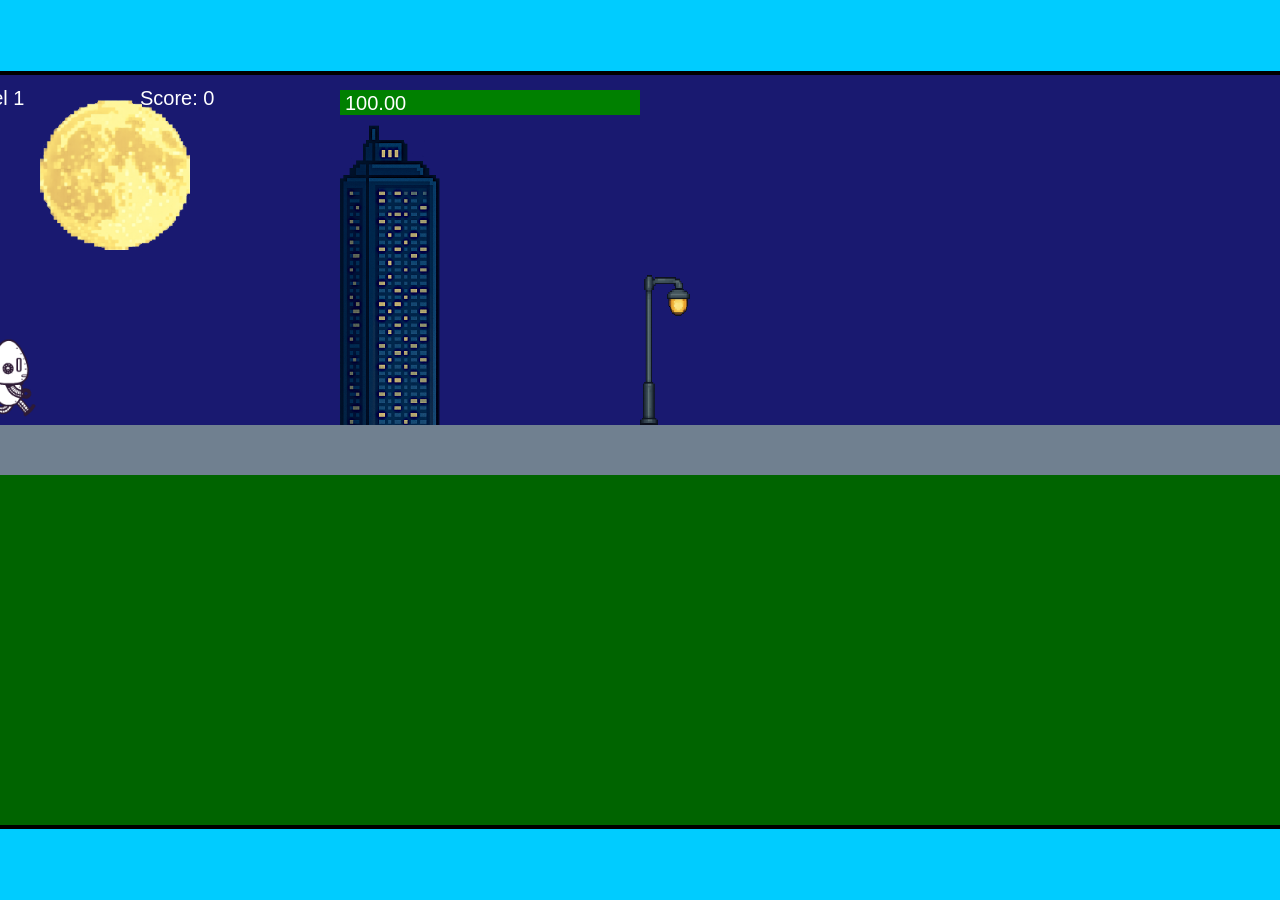
<file: fsd-projects/runtime/index.html>
<!DOCTYPE html>
<html lang="en">
  <head>
    <meta charset="UTF-8" />
    <meta name="viewport" content="width=device-width, initial-scale=1.0" />
    <title>Runtime Neo</title>
    <link rel="stylesheet" href="runtime.css" />
    <script src="https://code.jquery.com/jquery-3.1.0.js"></script>
    <script src="setup.js"></script>
    <script src="levels.js"></script>
    <script src="scenery.js"></script>
    <script src="student.js"></script>
    <script src="main.js"></script>
  </head>
  <body id="body">
    <canvas id="gameCanvas" width="1400" height="750"></canvas>
    <img id="player" src="images/halle.png" />
    <img id="projectile" src="images/projectile.png" />
    <img id="basicPlatform" src="images/interactable/basicPlatform.png" />
    <img id="spikes" src="images/interactable/spikes.png" />
    <img id="bug" src="images/interactable/bug.png" />
    <img id="healthUp" src="images/interactable/healthUp.png" />
    <img id="flag" src="images/interactable/flag.png" />
    <img id="moon" src="images/backgrounds/moon.png" />
    <img id="building" src="images/backgrounds/building.png" />
    <img id="lamp" src="images/backgrounds/lamp.png" />
  </body>
</html>
</file>
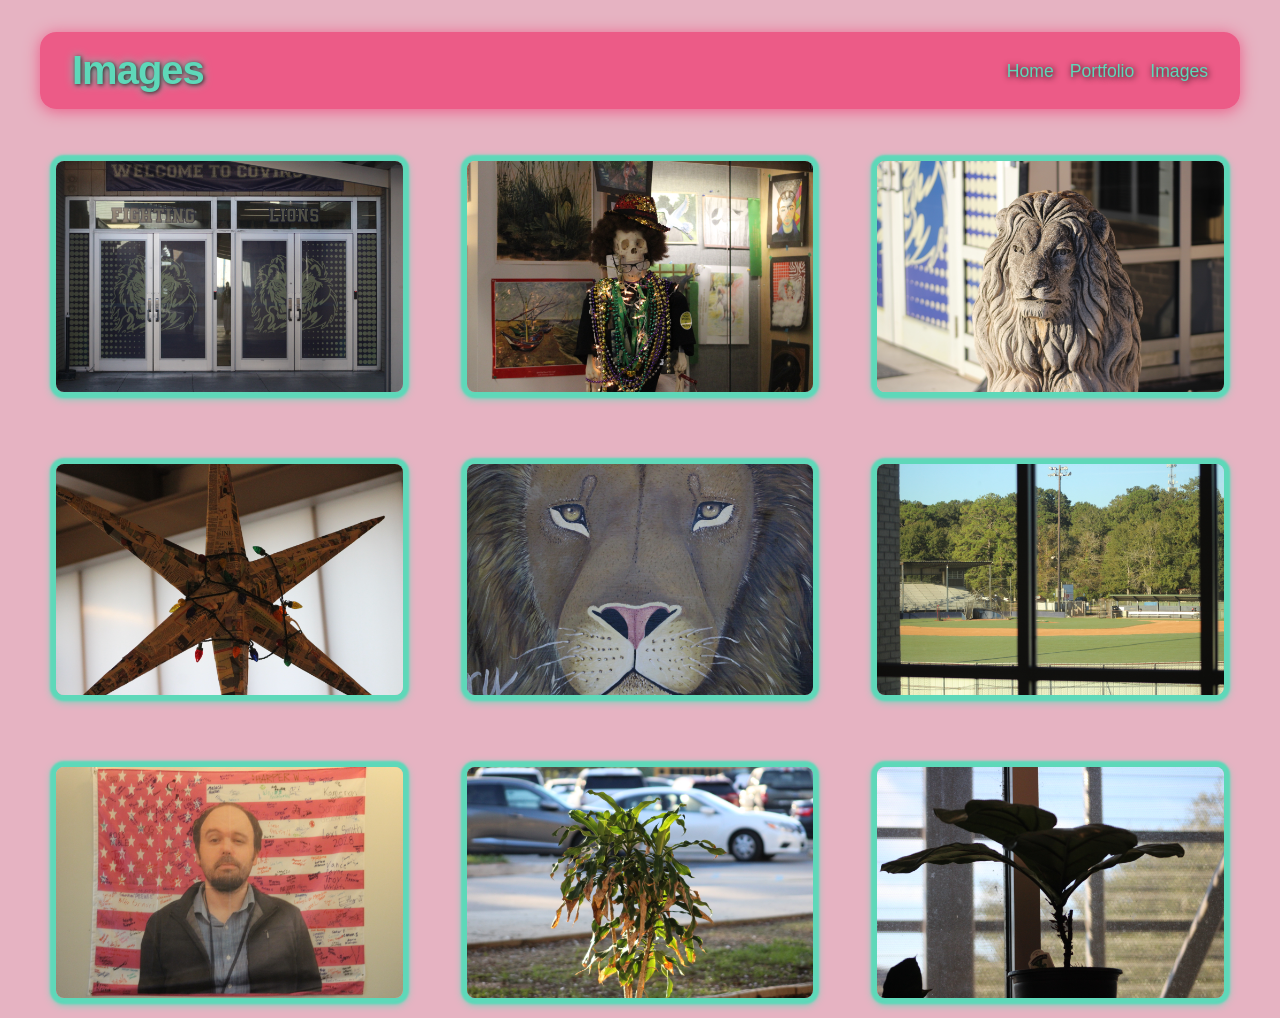
<file: images.html>
<!DOCTYPE HTML>
<html>
    <head>
        <title>Images</title>
        <style>
            body {
                background: #e6b3c2;
                color: #ec5b87;
                font-family: 'Creepster', Arial, sans-serif;
                font-size: 20px;
                margin: 0;
                padding: 0;
            }
            #all-contents {
                max-width: 1200px;
                margin: 0 auto;
                padding: 0 24px;
            }
            nav {
                background: linear-gradient(90deg, #ec5b87 0%,#ec5b87 , #ec5b87 100%);
                display: flex;
                align-items: center;
                padding: 16px 32px;
                border-radius: 16px;
                margin: 32px 0 24px 0;
                box-shadow: 0 2px 16px 0 #ec5b87;
            }
            h1 {
                flex: 1;
                margin: 0;
                font-weight: 600;
                font-size: 2.5rem;
                color: #5ed8b9;
                letter-spacing: -1px;
                text-shadow: 1px 1px 4px #000000be, 0 0 10px #5ed8b9;
            }
            #nav-ul {
                list-style: none;
                margin: 0;
                padding: 0;
                display: flex;
                gap: 16px;
            }
            .nav-li {
                display: inline-block;
            }
            #navanchor {
                text-decoration: none;
                color: #5ed8b9;
                font-weight: 500;
                font-size: 1.1rem;
                transition: color 0.2s;
                text-shadow: 1px 1px 6px #000;
            }
            #navanchor:hover {
                color: #fff;
            }
            .image-grid {
                display: grid;
                grid-template-columns: repeat(3, 1fr);
                gap: 32px;
                margin-top: 32px;
            }
            .image-item {
                
                transition: transform 0.2s;
                display: flex;
                align-items: center;
                justify-content: center;
                padding: 16px;
            }
            .image-item img {
                max-width: 100%;
                max-height: 320px;
                border-radius: 12px;
                box-shadow: 0 0 2px 2px #5ed8b9, 0 2px 8px 0 #5ed8b9;
                background: #18120f;
                border: 4px solid #5ed8b9;
                transition: box-shadow 0.2s, border-color 0.2s, transform 0.2s;
            }
            .image-item img:hover {
                box-shadow: 0 0 8px 8px #5ed8b9, 0 2px 8px 0 #5ed8b9;
                border-color: #5ed8b9;
                transform: scale(1.08);
            }
            @media (max-width: 900px) {
                .image-grid {
                    grid-template-columns: repeat(2, 1fr);
                }
            }
            @media (max-width: 600px) {
                .image-grid {
                    grid-template-columns: 1fr;
                }
            }
    </style>
    </head>
    
    <body>
        <div id="all-contents">
            <nav>
                <h1>Images</h1>
                <ul id="nav-ul">
                    <li class="nav-li">
                        <a id="navanchor" href="index.html">Home</a>
                    </li>
                    <li class="nav-li">
                        <a id="navanchor" href="portfolio.html">Portfolio</a>
                        </li>
                    <li class="nav-li"><a id="navanchor" href="images.html">Images</a>
                    </li>
                    
                </ul>
            </nav>
                <div class="image-grid">
                    <div class="image-item"><img src="assets/IMG_6470.JPG" alt="IMG_3215"></div>
                    
                    <div class="image-item"><img src="assets/IMG_6471.JPG" ></div>
                    <div class="image-item"><img src="assets/IMG_6467.JPG" ></div>
                    <div class="image-item"><img src="assets/IMG_6472.JPG" ></div>
                    <div class="image-item"><img src="assets/IMG_6475.JPG" ></div>
                    <div class="image-item"><img src="assets/IMG_6476.JPG" ></div>
                    <div class="image-item"><img src="assets/IMG_6465.JPG" ></div>
                    <div class="image-item"><img src="assets/IMG_6466.JPG" ></div>
                    <div class="image-item"><img src="assets/IMG_6473.JPG" ></div>
                </div>
                <!-- Modal for full-size image -->
                <div id="imageModal" class="modal">
                    <span class="close">&times;</span>
                    <span class="modal-arrow left">&#10094;</span>
                    <img class="modal-content" id="modalImg" alt="Full Size">
                    <span class="modal-arrow right">&#10095;</span>
                </div>
    </body>
      
      
      
      
      
      
      
        <script>
        // Modal logic with navigation
        const modal = document.getElementById('imageModal');
        const modalImg = document.getElementById('modalImg');
        const closeBtn = document.querySelector('.close');
        const leftArrow = document.querySelector('.modal-arrow.left');
        const rightArrow = document.querySelector('.modal-arrow.right');
        const images = Array.from(document.querySelectorAll('.image-item img'));
        let currentIndex = 0;

        function showModal(index) {
            currentIndex = index;
            modal.style.display = 'block';
            modalImg.src = images[index].src;
            modalImg.alt = images[index].alt;
        }

        images.forEach((img, idx) => {
            img.addEventListener('click', function() {
                showModal(idx);
            });
        });

        closeBtn.onclick = function() {
            modal.style.display = 'none';
            modalImg.src = '';
        }

        leftArrow.onclick = function(e) {
            e.stopPropagation();
            currentIndex = (currentIndex - 1 + images.length) % images.length;
            showModal(currentIndex);
        }

        rightArrow.onclick = function(e) {
            e.stopPropagation();
            currentIndex = (currentIndex + 1) % images.length;
            showModal(currentIndex);
        }

        window.onclick = function(event) {
            if (event.target === modal) {
                modal.style.display = 'none';
                modalImg.src = '';
            }
        }

        window.addEventListener('keydown', function(e) {
            if (modal.style.display === 'block') {
                if (e.key === 'ArrowLeft') {
                    currentIndex = (currentIndex - 1 + images.length) % images.length;
                    showModal(currentIndex);
                } else if (e.key === 'ArrowRight') {
                    currentIndex = (currentIndex + 1) % images.length;
                    showModal(currentIndex);
                } else if (e.key === 'Escape') {
                    modal.style.display = 'none';
                    modalImg.src = '';
                }
            }
        });
        </script>
        <style>
            .modal {
                display: none;
                position: fixed;
                z-index: 1000;
                left: 0;
                top: 0;
                width: 100vw;
                height: 100vh;
                overflow: auto;
                animation: fadeIn 0.3s;
            }
            .modal-content {
                display: block;
                margin: 5vh auto;
                max-width: 90vw;
                max-height: 80vh;
                border-radius: 18px;
                box-shadow: 0 8px 32px 0 #5ed8b9;
                background: #18120f;
                border: 6px solid #5ed8b9;
                animation: scaleUp 0.3s;
            }
            .close {
                position: absolute;
                top: 32px;
                right: 48px;
                color: #39ff14;
                font-size: 48px;
                font-weight: 300;
                cursor: pointer;
                z-index: 1001;
                transition: color 0.2s;
                text-shadow: 2px 2px 8px #000;
            }
            .close:hover {
                color: #fff;
            }
            .modal-arrow {
                position: absolute;
                top: 50%;
                transform: translateY(-50%);
                color: #39ff14;
                font-size: 64px;
                font-weight: 300;
                cursor: pointer;
                z-index: 1001;
                user-select: none;
                padding: 0 24px;
                transition: color 0.2s;
                text-shadow: 2px 2px 8px #000;
            }
            .modal-arrow.left {
                left: 0;
            }
            .modal-arrow.right {
                right: 0;
            }
            .modal-arrow:hover {
                color: #fff;
            }
            @keyframes fadeIn {
                from { opacity: 0; }
                to { opacity: 1; }
            }
            @keyframes scaleUp {
                from { transform: scale(0.95); }
                to { transform: scale(1); }
            }
        </style>
</html>
</file>
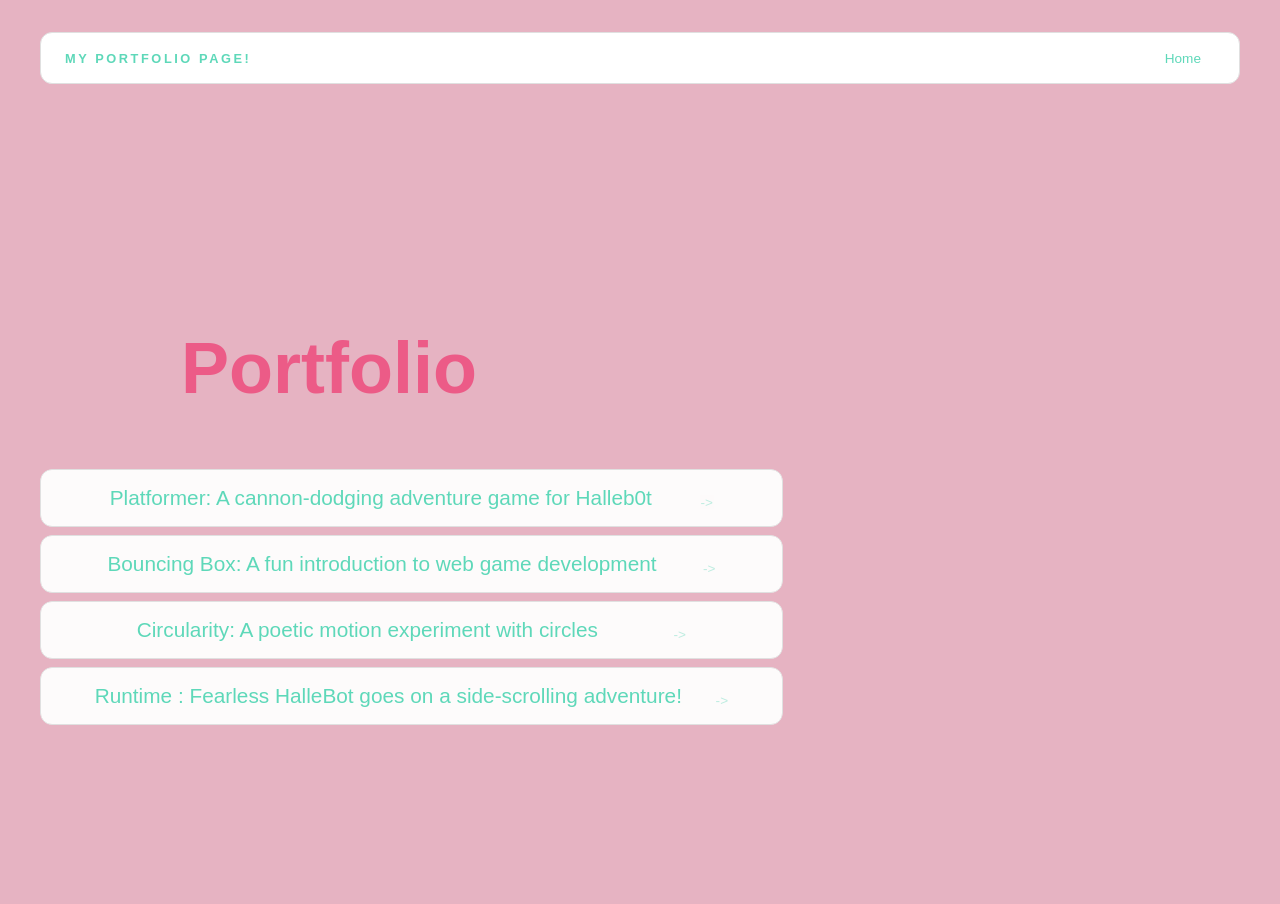
<file: portfolio.html>
<!DOCTYPE html>
<html>
  <head>
    <title>Chloe's Portfolio Page</title>
    <title>Chloe's Website</title>
  <link rel="stylesheet" href="style.css" />
  </head>

  <body>
    <!-- All content goes here -->
   <div id="all-contents">
  <nav>
<h1>My Portfolio Page!</h1>
<ul id="nav-ul">
<li class="nav-li">
  <a href="index.html">Home</a>
</li>
</ul>
  </nav>
<main>
<div class="content">
    <h1>Portfolio</h1>
    <ul id="portfolio">
<li>
  <a href="fsd-projects/platformer/">Platformer: A cannon-dodging adventure game for Halleb0t</a>
</li>
<li>
  <a href="fsd-projects/bouncing-box/">Bouncing Box: A fun introduction to web game development</a>
</li>
<li>
  <a href="fsd-projects/circularity/">Circularity: A poetic motion experiment with circles</a>
</li>
<li>
 <a href="fsd-projects/runtime/">Runtime : Fearless HalleBot goes on a side-scrolling adventure!</a>
</li>
    </ul>
 
  </div>
  </main>
</div>
  </body>
</html>
</file>
<file: fsd-projects/runtime/runtime.css>
/* runtime.css */
/* Styles for Runtime Neo auto-runner game */

img {
  display: none;
}

#gameCanvas {
  position: absolute;
  border: 4px solid #000;
  top: 50%;
  left: 50%;
  transform: translate(-50%, -50%);
}

body {
  margin: 0;
  background-color: #00ccff;
  font-family: Arial, sans-serif;
  text-align: center;
  overflow: hidden;
}
</file>
<file: style.css>
* {
  box-sizing: border-box;
}

body {
  margin: 0;
  background: #e6b3c2;
  color: #222;
  font-family: "Helvetica Neue", Arial, sans-serif;
}

#all-contents {
  max-width: 1500px;
  min-height: 100vh;
  margin: 0 auto;
  padding: 32px 40px;
}
main {
  display: grid;
  grid-template-columns: minmax(220px, 1fr) minmax(420px, 1.6fr);
  align-items: center;
  min-height: calc(100vh - 160px);
  gap: clamp(32px, 5vw, 80px);
}

.sidebar {
  width: 100%;
}

.content {
  display: flex;
  flex-direction: column;
  align-items: flex-start;
  gap: 12px;
}
h2 {
  margin: 0;
  font-size: clamp(4rem, 10vw, 7rem);
  line-height: 0.9;
  font-weight: 900;
  letter-spacing: -0.04em;
  text-transform: uppercase;
  color: #ec5b87;
}

.content > p {
  margin: 0;
  color: #ec5b87;
  font-size: 0.9rem;
  text-transform: uppercase;
  letter-spacing: 0.15em;
  line-height: 1.4;
}
#interests {
  margin-top: 32px;
  width: 100%;
}

#interests h3 {
  margin: 0 0 12px;
  font-size: 0.75rem;
  font-weight: 700;
  text-transform: uppercase;
  letter-spacing: 0.2em;
  color: #ec5b87;
}

#interests ul {
  list-style: none;
  margin: 0;
  padding: 0;
  display: flex;
  flex-wrap: wrap;
  gap: 8px;
}

#interests li {
  color: #5ed8b9;
  font-size: 1rem;
  font-weight: 600;
  padding: 10px 20px;
  background: #ebe7e9;
  border: 1px solid #5ed8b9;
  border-radius: 100px;
  transition:
    background 0.25s ease,
    color 0.25s ease,
    transform 0.25s ease;
  cursor: default;
}

#interests li:hover {
  background: #5ed8b9;
  color: #fff;
  border-color: #5ed8b9;
  transform: translateY(-2px);
}
.sidebar-img  {
  width: 100%;
  max-width: 760px;
  aspect-ratio: 3 / 4;
  object-fit: cover;
  display: block;
  border-radius: 16px;
  filter: grayscale(100%);
  box-shadow: 0 8px 30px rgba(0, 0, 0, 0.12);
  transition:
    filter 0.4s ease,
    transform 0.4s ease,
    box-shadow 0.4s ease;
}

.sidebar-img:hover {
  filter: grayscale(0%);
  transform: translateY(-4px);
  box-shadow: 0 16px 40px rgba(0, 0, 0, 0.18);
}
nav {
   border-radius: 12px;
  display: flex;
  justify-content: space-between;
  align-items: center;
  margin-bottom: 48px;
  padding: 16px 24px;
  background: #fff;
  border: 1px solid #e0e0e0;
  border-radius: 12px;
}

nav h1 {
  margin: 0;
  font-size: 0.8rem;
  font-weight: 700;
  text-transform: uppercase;
  letter-spacing: 0.2em;
  color: #5ed8b9;
}

#nav-ul {
  list-style: none;
  display: flex;
  gap: 8px;
  margin: 0;
  padding: 0;
}

.nav-li a {
  color: #5ed8b9;
  text-decoration: none;
  font-size: 0.85rem;
  font-weight: 500;
  padding: 6px 14px;
  border-radius: 8px;
  transition:
    background 0.25s ease,
    color 0.25s ease;
}

.nav-li a:hover {
  background: #f7ebeb;
  color: #5ed8b9;
}
/* Portfolio styles */
.content h1 {
  color: #ec5b87;
  font-size: 4.5rem;
  align-self: flex-end;
}

#portfolio {
  list-style: none;
  margin: 0;
  padding: 0;
  width: 170%;
  display: flex;
  flex-direction: column;
  gap: 8px;
}

#portfolio li {
  border-radius: 12px;
  overflow: hidden;
}

#portfolio a {
  display: flex;
  justify-content: space-evenly;
  align-items: flex-end;
  text-decoration: none;
  color: #5ed8b9;
  padding: 16px 20px;
  font-size: 1.3rem;
  font-weight: 500;
  background: #fdfbfb;
  border: 1px solid #e0e0e0;
  border-radius: 12px;
  transition: background 0.25s ease, color 0.25s ease, transform 0.25s ease;
}

#portfolio a:hover {
  background: #fff8f8;
  color: #ec5b87;
  transform: translateX(4px);
}

#portfolio a::after {
  content: "->";
  font-size: 0.85rem;
  opacity: 0.4;
  transition: opacity 0.25s ease;
  white-space: nowrap;
}

#portfolio a:hover::after {
  opacity: 1;
}
</file>
